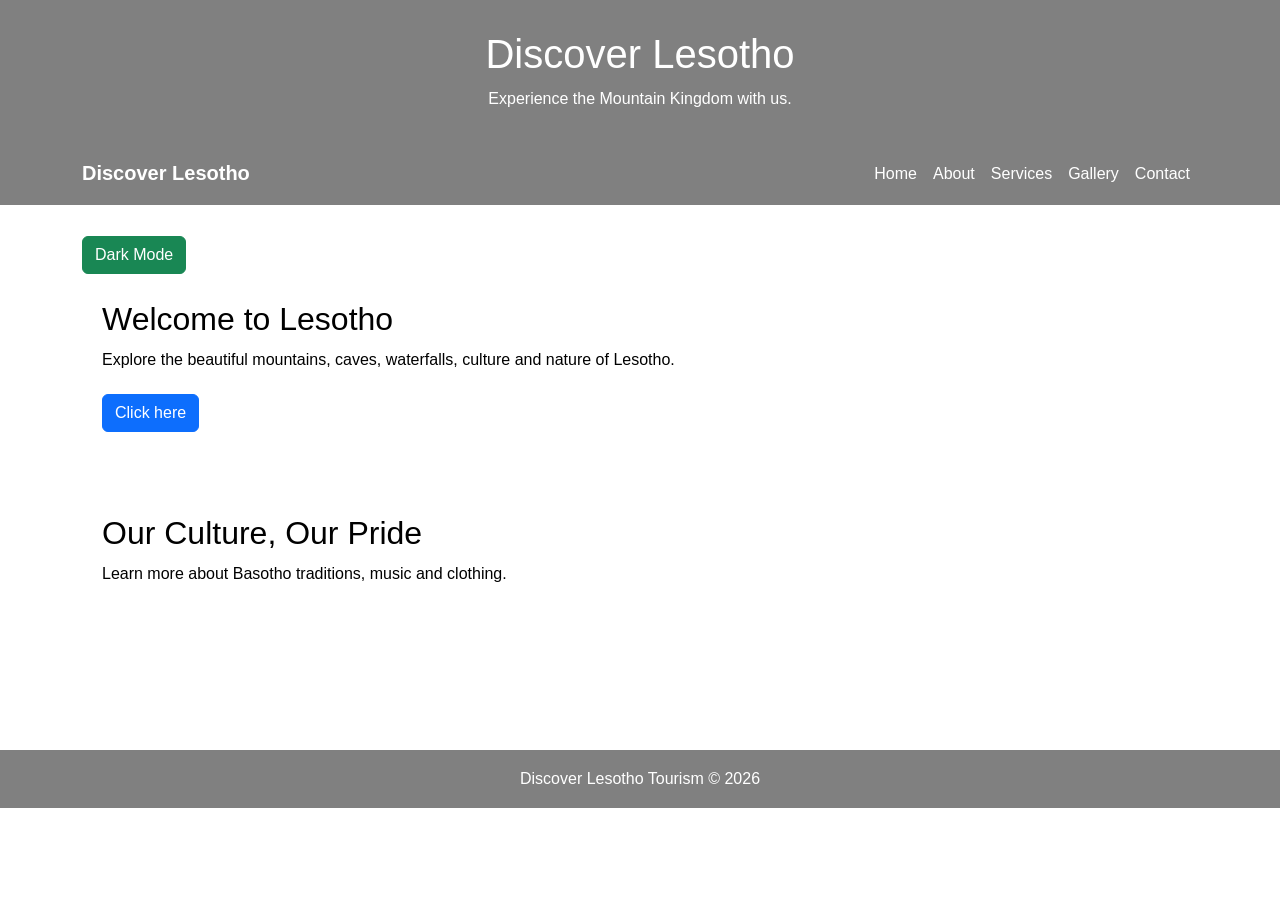
<file: index.html>
<!DOCTYPE html>
<html lang="en">
<head>
    <meta charset="UTF-8">
    <meta name="viewport" content="width=device-width, initial-scale=1.0">
    <title>Discover Lesotho | Home</title>
    <link href="https://cdn.jsdelivr.net/npm/bootstrap@5.3.3/dist/css/bootstrap.min.css" rel="stylesheet">
    <link rel="stylesheet" href="style.css">
</head>
<body>
    <header>
        <h1>Discover Lesotho</h1>
        <p>Experience the Mountain Kingdom with us.</p>
    </header>

    <nav class="navbar navbar-expand-lg navbar-dark site-nav">
        <div class="container">
            <a class="navbar-brand" href="index.html">Discover Lesotho</a>
            <button class="navbar-toggler" type="button" data-bs-toggle="collapse" data-bs-target="#mainNavbar" aria-controls="mainNavbar" aria-expanded="false" aria-label="Toggle navigation">
                <span class="navbar-toggler-icon"></span>
            </button>
            <div class="collapse navbar-collapse" id="mainNavbar">
                <ul class="navbar-nav ms-auto">
                    <li class="nav-item"><a class="nav-link" href="index.html">Home</a></li>
                    <li class="nav-item"><a class="nav-link" href="about.html">About</a></li>
                    <li class="nav-item"><a class="nav-link" href="services.html">Services</a></li>
                    <li class="nav-item"><a class="nav-link" href="gallery.html">Gallery</a></li>
                    <li class="nav-item"><a class="nav-link" href="contact.html">Contact</a></li>
                </ul>
            </div>
        </div>
    </nav>

    <main class="container">
        <button id="themeButton" class="btn btn-success" type="button">Dark Mode</button>

        <section>
            <h2>Welcome to Lesotho</h2>
            <p>Explore the beautiful mountains, caves, waterfalls, culture and nature of Lesotho.</p>
            <button id="welcomeButton" class="btn btn-primary" type="button">Click here</button>
            <p id="welcomeOutput"></p>
        </section>

        <section>
            <h2>Our Culture, Our Pride</h2>
            <p>Learn more about Basotho traditions, music and clothing.</p>
        </section>
    </main>

    <footer>Discover Lesotho Tourism &copy; 2026</footer>
    <script src="https://cdn.jsdelivr.net/npm/bootstrap@5.3.3/dist/js/bootstrap.bundle.min.js">

    </script>
    <script src="script.js">
        
    </script>
</body>
</html>
</file>
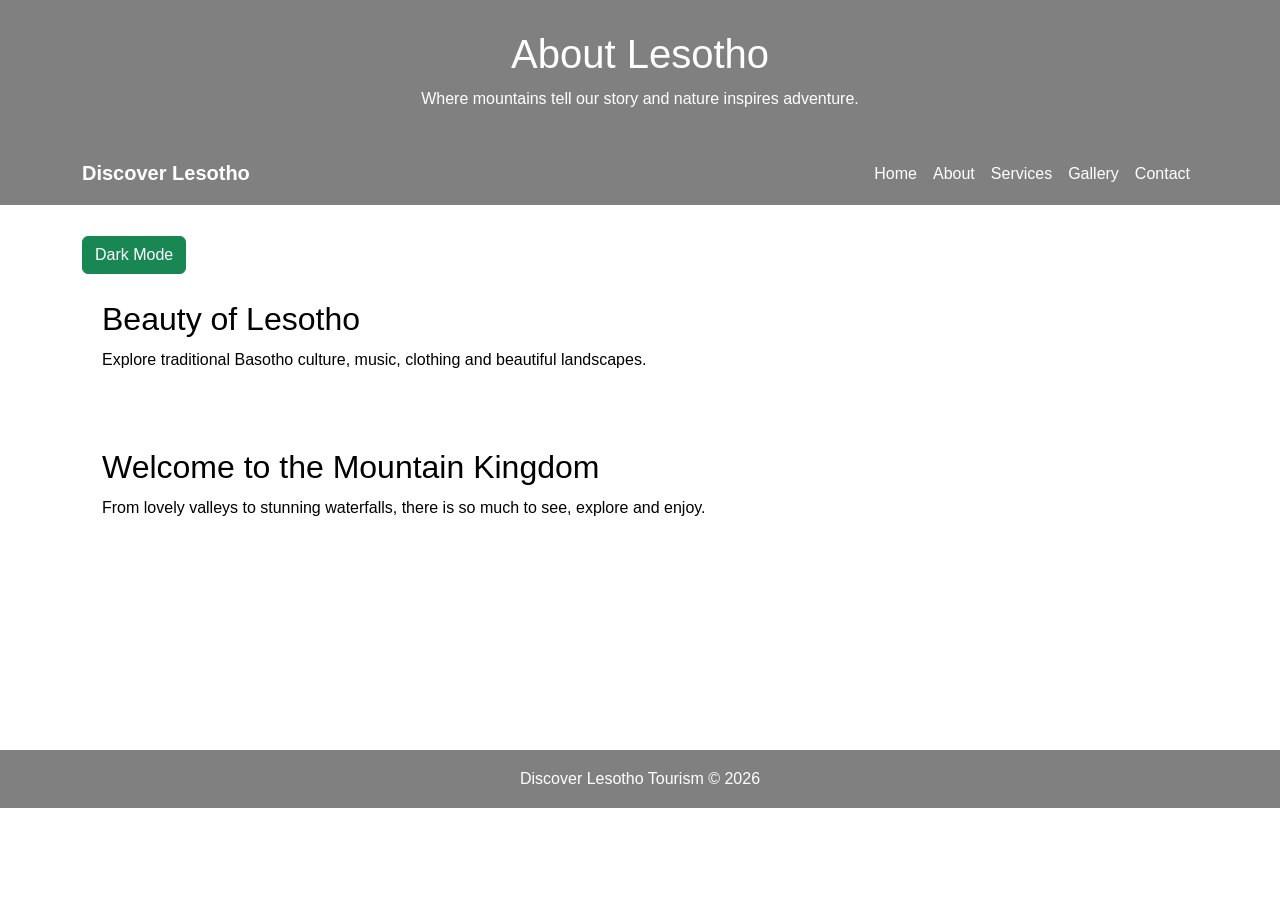
<file: about.html>
<!DOCTYPE html>
<html lang="en">
<head>
    <meta charset="UTF-8">
    <meta name="viewport" content="width=device-width, initial-scale=1.0">
    <title>About Lesotho</title>
    <link href="https://cdn.jsdelivr.net/npm/bootstrap@5.3.3/dist/css/bootstrap.min.css" rel="stylesheet">
    <link rel="stylesheet" href="style.css">
</head>
<body>
    <header>
        <h1>About Lesotho</h1>
        <p>Where mountains tell our story and nature inspires adventure.</p>
    </header>

    <nav class="navbar navbar-expand-lg navbar-dark site-nav">
        <div class="container">
            <a class="navbar-brand" href="index.html">Discover Lesotho</a>
            <button class="navbar-toggler" type="button" data-bs-toggle="collapse" data-bs-target="#mainNavbar" aria-controls="mainNavbar" aria-expanded="false" aria-label="Toggle navigation">
                <span class="navbar-toggler-icon"></span>
            </button>
            <div class="collapse navbar-collapse" id="mainNavbar">
                <ul class="navbar-nav ms-auto">
                    <li class="nav-item"><a class="nav-link" href="index.html">Home</a></li>
                    <li class="nav-item"><a class="nav-link" href="about.html">About</a></li>
                    <li class="nav-item"><a class="nav-link" href="services.html">Services</a></li>
                    <li class="nav-item"><a class="nav-link" href="gallery.html">Gallery</a></li>
                    <li class="nav-item"><a class="nav-link" href="contact.html">Contact</a></li>
                </ul>
            </div>
        </div>
    </nav>

    <main class="container">
        <button id="themeButton" class="btn btn-success" type="button">Dark Mode</button>

        <section>
            <h2>Beauty of Lesotho</h2>
            <p>Explore traditional Basotho culture, music, clothing and beautiful landscapes.</p>
        </section>

        <aside>
            <h2>Welcome to the Mountain Kingdom</h2>
            <p>From lovely valleys to stunning waterfalls, there is so much to see, explore and enjoy.</p>
        </aside>
    </main>

    <footer>Discover Lesotho Tourism &copy; 2026</footer>
    <script src="https://cdn.jsdelivr.net/npm/bootstrap@5.3.3/dist/js/bootstrap.bundle.min.js">

    </script>
    <script src="script.js">
        
    </script>
</body>
</html>
</file>
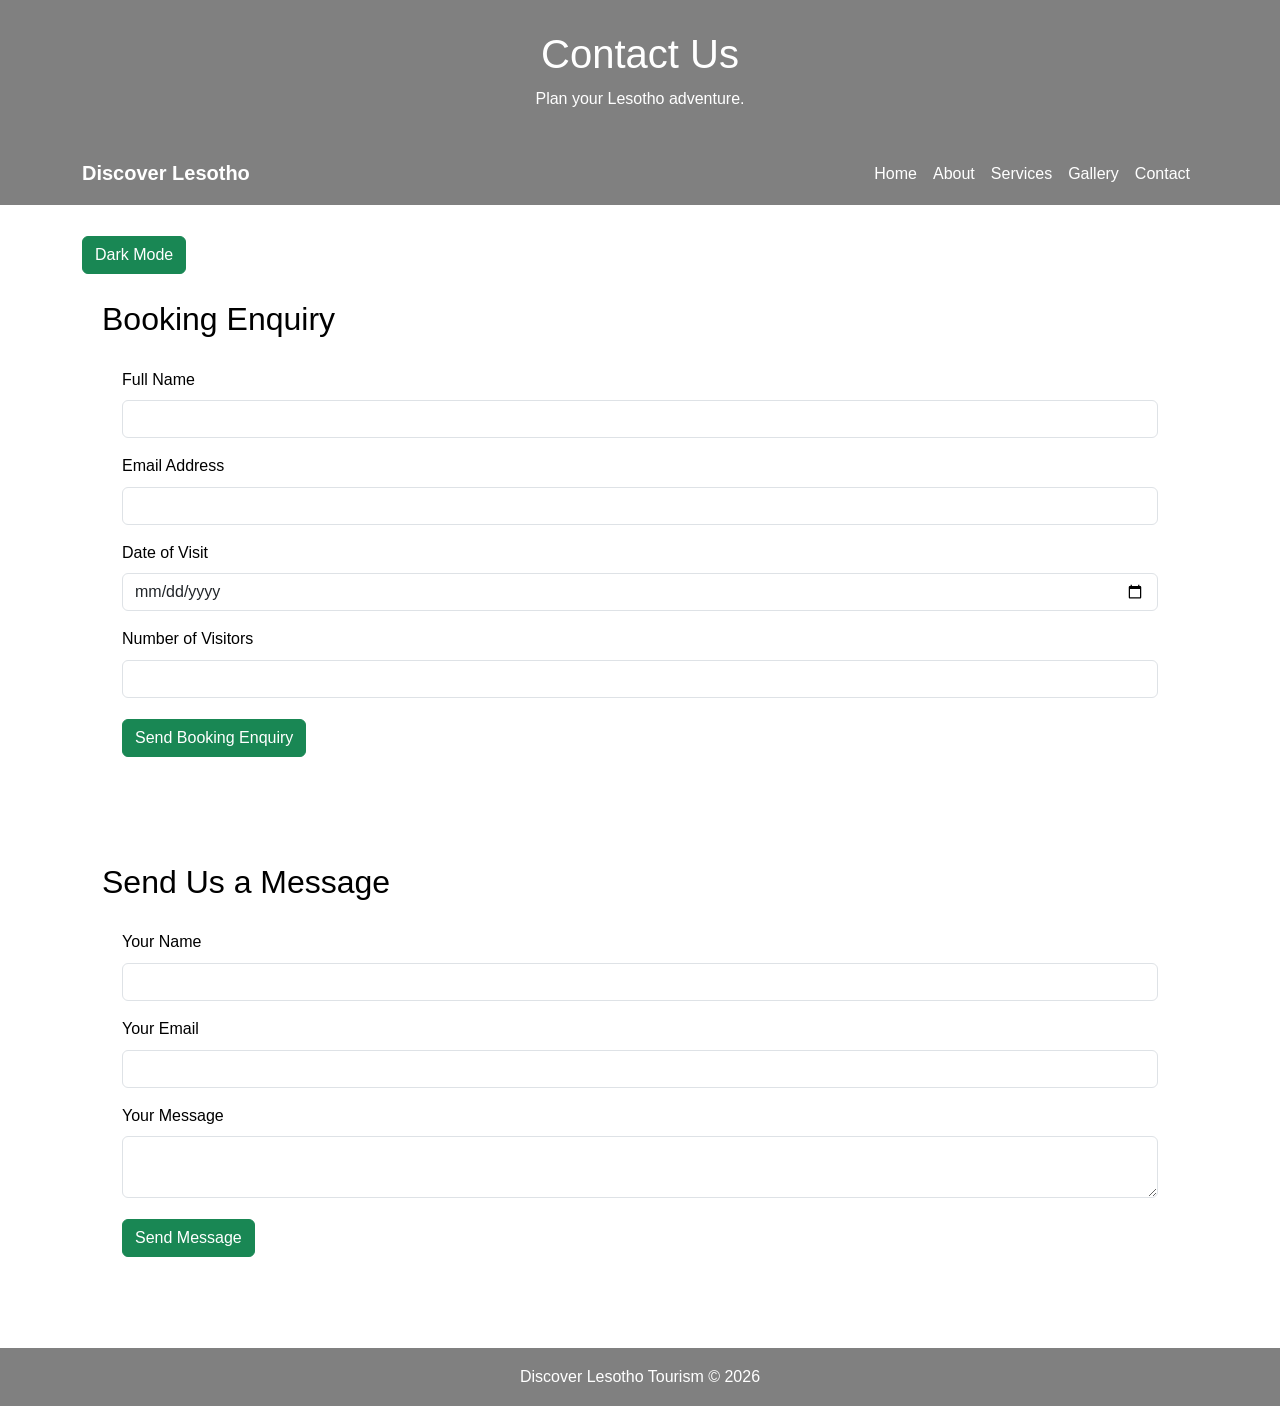
<file: contact.html>
<!DOCTYPE html>
<html lang="en">
<head>
    <meta charset="UTF-8">
    <meta name="viewport" content="width=device-width, initial-scale=1.0">
    <title>Contact Us</title>
    <link href="https://cdn.jsdelivr.net/npm/bootstrap@5.3.3/dist/css/bootstrap.min.css" rel="stylesheet">
    <link rel="stylesheet" href="style.css">
</head>
<body>
    <header>
        <h1>Contact Us</h1>
        <p>Plan your Lesotho adventure.</p>
    </header>

    <nav class="navbar navbar-expand-lg navbar-dark site-nav">
        <div class="container">
            <a class="navbar-brand" href="index.html">Discover Lesotho</a>
            <button class="navbar-toggler" type="button" data-bs-toggle="collapse" data-bs-target="#mainNavbar" aria-controls="mainNavbar" aria-expanded="false" aria-label="Toggle navigation">
                <span class="navbar-toggler-icon"></span>
            </button>
            <div class="collapse navbar-collapse" id="mainNavbar">
                <ul class="navbar-nav ms-auto">
                    <li class="nav-item"><a class="nav-link" href="index.html">Home</a></li>
                    <li class="nav-item"><a class="nav-link" href="about.html">About</a></li>
                    <li class="nav-item"><a class="nav-link" href="services.html">Services</a></li>
                    <li class="nav-item"><a class="nav-link" href="gallery.html">Gallery</a></li>
                    <li class="nav-item"><a class="nav-link" href="contact.html">Contact</a></li>
                </ul>
            </div>
        </div>
    </nav>

    <main class="container">
        <button id="themeButton" class="btn btn-success" type="button">Dark Mode</button>

        <section>
            <h2>Booking Enquiry</h2>
            <form id="bookingForm">
                <label for="visitor">Full Name</label>
                <input class="form-control" type="text" id="visitor" required>

                <label for="bookingEmail">Email Address</label>
                <input class="form-control" type="email" id="bookingEmail" required>

                <label for="visitDate">Date of Visit</label>
                <input class="form-control" type="date" id="visitDate" required>

                <label for="visitors">Number of Visitors</label>
                <input class="form-control" type="number" id="visitors" min="1" required>

                <button class="btn btn-success" type="submit">Send Booking Enquiry</button>
            </form>
            <p id="bookingMessage" aria-live="polite"></p>
        </section>

        <section>
            <h2>Send Us a Message</h2>
            <form id="contactForm">
                <label for="contactName">Your Name</label>
                <input class="form-control" type="text" id="contactName" required>

                <label for="contactEmail">Your Email</label>
                <input class="form-control" type="email" id="contactEmail" required>

                <label for="message">Your Message</label>
                <textarea class="form-control" id="message" required></textarea>

                <button class="btn btn-success" type="submit">Send Message</button>
            </form>
            <p id="contactMessage" aria-live="polite"></p>
        </section>
    </main>

    <footer>Discover Lesotho Tourism &copy; 2026</footer>
    <script src="https://cdn.jsdelivr.net/npm/bootstrap@5.3.3/dist/js/bootstrap.bundle.min.js"></script>
    <script src="script.js"></script>
</body>
</html>
</file>
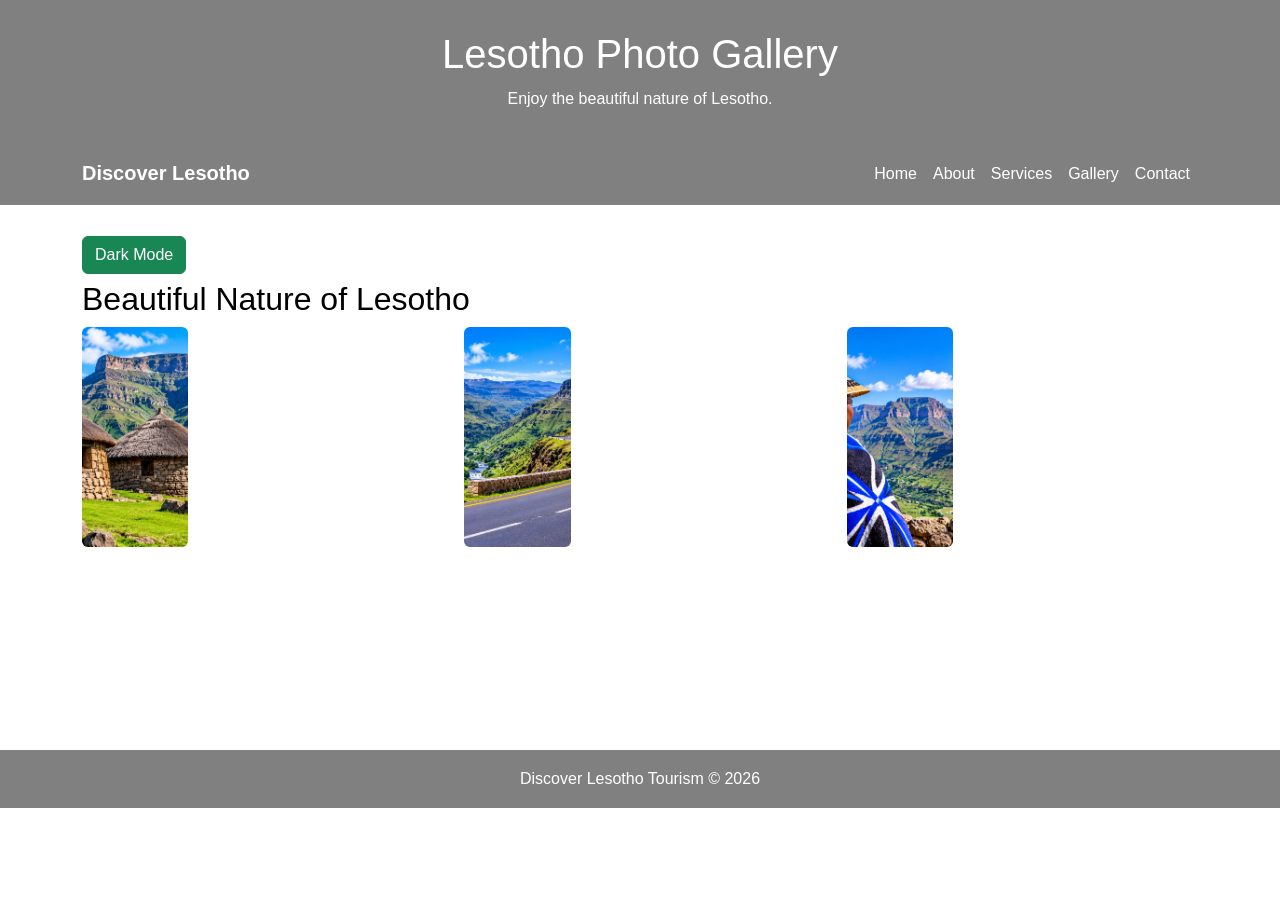
<file: gallery.html>
<!DOCTYPE html>
<html lang="en">
<head>
    <meta charset="UTF-8">
    <meta name="viewport" content="width=device-width, initial-scale=1.0">
    <title>Lesotho Photo Gallery</title>
    <link href="https://cdn.jsdelivr.net/npm/bootstrap@5.3.3/dist/css/bootstrap.min.css" rel="stylesheet">
    <link rel="stylesheet" href="style.css">
</head>
<body>
    <header>
        <h1>Lesotho Photo Gallery</h1>
        <p>Enjoy the beautiful nature of Lesotho.</p>
    </header>

    <nav class="navbar navbar-expand-lg navbar-dark site-nav">
        <div class="container">
            <a class="navbar-brand" href="index.html">Discover Lesotho</a>
            <button class="navbar-toggler" type="button" data-bs-toggle="collapse" data-bs-target="#mainNavbar" aria-controls="mainNavbar" aria-expanded="false" aria-label="Toggle navigation">
                <span class="navbar-toggler-icon"></span>
            </button>
            <div class="collapse navbar-collapse" id="mainNavbar">
                <ul class="navbar-nav ms-auto">
                    <li class="nav-item"><a class="nav-link" href="index.html">Home</a></li>
                    <li class="nav-item"><a class="nav-link" href="about.html">About</a></li>
                    <li class="nav-item"><a class="nav-link" href="services.html">Services</a></li>
                    <li class="nav-item"><a class="nav-link" href="gallery.html">Gallery</a></li>
                    <li class="nav-item"><a class="nav-link" href="contact.html">Contact</a></li>
                </ul>
            </div>
        </div>
    </nav>

    <main class="container">
        <button id="themeButton" class="btn btn-success" type="button">Dark Mode</button>
        <h2>Beautiful Nature of Lesotho</h2>
    
        <div class="row row-cols-1 row-cols-md-2 row-cols-lg-3 g-3 gallery">
            <div class="col">
                <img class="img-fluid rounded" src="85.jpg" alt="Traditional Basotho homes"> 
            </div>
            <div class="col">
                <img class="img-fluid rounded" src="440.jpg" alt="Mountain road in Lesotho"> 
            </div>
            <div class="col">
                <img class="img-fluid rounded" src="fcgft.png" alt="Basotho culture and flag"> 
            </div>
        </div>
    </main>

    <footer>Discover Lesotho Tourism &copy; 2026</footer>
    <script src="https://cdn.jsdelivr.net/npm/bootstrap@5.3.3/dist/js/bootstrap.bundle.min.js">

    </script>
    <script src="script.js">

    </script>
</body>
</html>
</file>
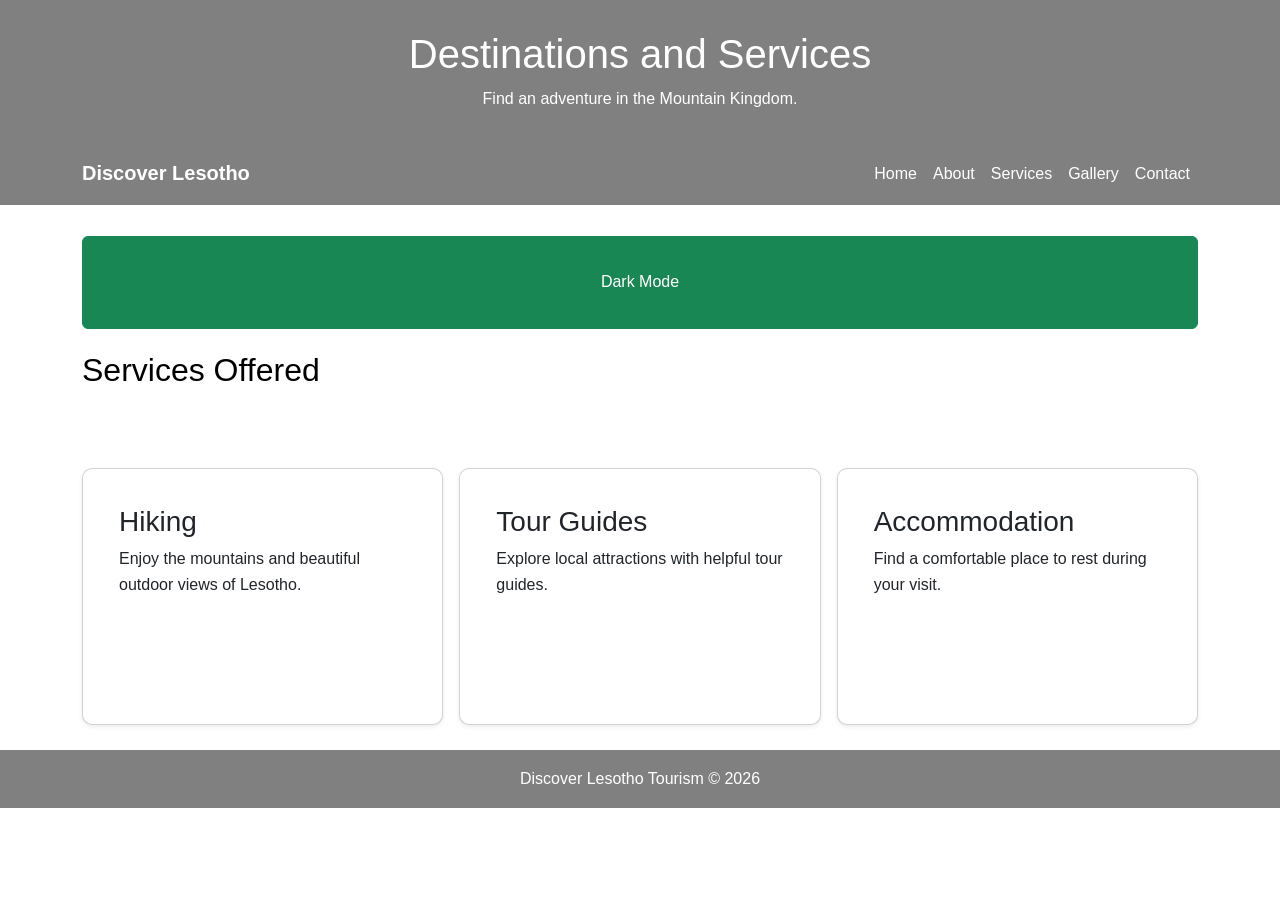
<file: services.html>
<!DOCTYPE html>
<html lang="en">
<head>
    <meta charset="UTF-8">
    <meta name="viewport" content="width=device-width, initial-scale=1.0">
    <title>Destinations and Services</title>
    <link href="https://cdn.jsdelivr.net/npm/bootstrap@5.3.3/dist/css/bootstrap.min.css" rel="stylesheet">
    <link rel="stylesheet" href="style.css">
</head>
<body>
    <header>
        <h1>Destinations and Services</h1>
        <p>Find an adventure in the Mountain Kingdom.</p>
    </header>

    <nav class="navbar navbar-expand-lg navbar-dark site-nav">
        <div class="container">
            <a class="navbar-brand" href="index.html">Discover Lesotho</a>
            <button class="navbar-toggler" type="button" data-bs-toggle="collapse" data-bs-target="#mainNavbar" aria-controls="mainNavbar" aria-expanded="false" aria-label="Toggle navigation">
                <span class="navbar-toggler-icon"></span>
            </button>
            <div class="collapse navbar-collapse" id="mainNavbar">
                <ul class="navbar-nav ms-auto">
                    <li class="nav-item"><a class="nav-link" href="index.html">Home</a></li>
                    <li class="nav-item"><a class="nav-link" href="about.html">About</a></li>
                    <li class="nav-item"><a class="nav-link" href="services.html">Services</a></li>
                    <li class="nav-item"><a class="nav-link" href="gallery.html">Gallery</a></li>
                    <li class="nav-item"><a class="nav-link" href="contact.html">Contact</a></li>
                </ul>
            </div>
        </div>
    </nav>

    <main class="container">
        <button id="themeButton" class="btn btn-success" type="button">Dark Mode</button>
        <h2>Services Offered</h2>

        <section class="card shadow-sm">
            <div class="card-body">
            <h3 class="card-title">Hiking</h3>
            <p>Enjoy the mountains and beautiful outdoor views of Lesotho.</p>
            </div>
        </section>

        <section class="card shadow-sm">
            <div class="card-body">
            <h3 class="card-title">Tour Guides</h3>
            <p>Explore local attractions with helpful tour guides.</p>
            </div>
        </section>

        <section class="card shadow-sm">
            <div class="card-body">
            <h3 class="card-title">Accommodation</h3>
            <p>Find a comfortable place to rest during your visit.</p>
            </div>
        </section>
    </main>

    <footer>Discover Lesotho Tourism &copy; 2026</footer>
    <script src="https://cdn.jsdelivr.net/npm/bootstrap@5.3.3/dist/js/bootstrap.bundle.min.js">

    </script>
    <script src="script.js">
        
    </script>
</body>
</html>
</file>
<file: style.css>
body {
    font-family: Arial, sans-serif;
    background: white;
    color: black;
    margin: 0;
    line-height: 1.6;
    box-sizing: border-box;
     scroll-behavior: smooth;
}

header {
    background: grey;
    color: white;
    text-align: center;
    padding: 30px 15px;
}

header h1 {
    margin: 0 0 8px;
}

header p {
    margin: 0;
}


nav:not(.site-nav) {
    background: grey;
    display: flex;
    justify-content: center;
    align-items: center;
    flex-wrap: wrap;
    gap: 6px;
    padding: 10px;
}

nav:not(.site-nav) a {
    color: white;
    text-decoration: none;
    padding: 9px 14px;
    border-radius: 5px;
}

nav:not(.site-nav) a:hover,
nav:not(.site-nav) a:focus,
nav:not(.site-nav) a.active {
    color: grey;
    background: brown;
    text-decoration: none;
}

.site-nav {
    background: grey;
    padding: 10px 0;
}

.site-nav .navbar-brand {
    color: white;
    font-weight: bold;
}

.site-nav .nav-link {
    color: white;
    padding: 9px 14px;
    border-radius: 5px;
}



main {
    width: 90%;
    max-width: 1000px;
    margin: 25px auto;
    min-height: 55vh;
}

section,
aside,
.card,
form {
    background: white;
    padding: 20px;
    margin-bottom: 20px;
    border-radius: 10px;
}


main:has(> .card) {
    display: grid;
    grid-template-columns: repeat(3, minmax(0, 1fr));
    gap: 16px;
}

main:has(> .card) > #themeButton,
main:has(> .card) > h2 {
    grid-column: 1 / -1;
}

.card {
    height: 100%;
}

button {
    background: grey;
    color: white;
    border: 0;
    padding: 11px 18px;
    border-radius: 6px;
    cursor: pointer;
    margin: 6px 0;
    font: inherit;
    transition: background 0.2s ease, transform 0.2s ease;
}

button:hover {
    background: lightslategray;
    transform: translateY(-1px);
}



input,
textarea {
    display: block;
    width: 100%;
    padding: 11px;
    margin: 8px 0 15px;
    border: 1px solid #aaa;
    border-radius: 5px;
    font: inherit;
}

textarea {
    min-height: 120px;
    resize: vertical;
}

.gallery {
    display: grid;
    grid-template-columns: repeat(3, minmax(0, 1fr));
    gap: 15px;
}

.gallery img {
    display: block;
    width: 100%;
    height: 220px;
    object-fit: cover;
    border-radius: 8px;
}

footer {
    background: grey;
    color: white;
    text-align: center;
    padding: 16px;
    margin-top: 25px;
}


body.dark-mode {
    background: black;
    color: white;
}

.dark-mode section,
.dark-mode aside,
.dark-mode .card,
.dark-mode form {
    background: black;
    color: white;
}



.dark-mode input::placeholder,
.dark-mode textarea::placeholder {
    color: white;
}

@media (max-width: 800px) {
    main:has(> .card) {
        grid-template-columns: repeat(2, minmax(0, 1fr));
    }

    .gallery {
        grid-template-columns: repeat(2, minmax(0, 1fr));
    }
}


@media (max-width: 600px) {
    header {
        padding: 22px 12px;
    }

    header h1 {
        font-size: 1.7rem;
    }

    nav:not(.site-nav) {
        gap: 3px;
    }

    nav:not(.site-nav) a {
        padding: 8px 10px;
        font-size: 14px;
    }

    .site-nav {
    background: navy;
    padding: 10px 0;
}

.site-nav .navbar-brand {
    color: white;
    font-weight: bold;
}

.site-nav .nav-link {
    color: white;
    padding: 9px 14px;
    border-radius: 5px;
}


main {
        width: 94%;
        margin: 18px auto;
    }

    section,
    aside,
    .card,
    form {
        padding: 16px;
    }

    main:has(> .card),
    .gallery {
        grid-template-columns: 1fr;
    }

    .gallery img {
        height: auto;
        max-height: 320px;
    }

    button {
        max-width: 100%;
    }
}
</file>
